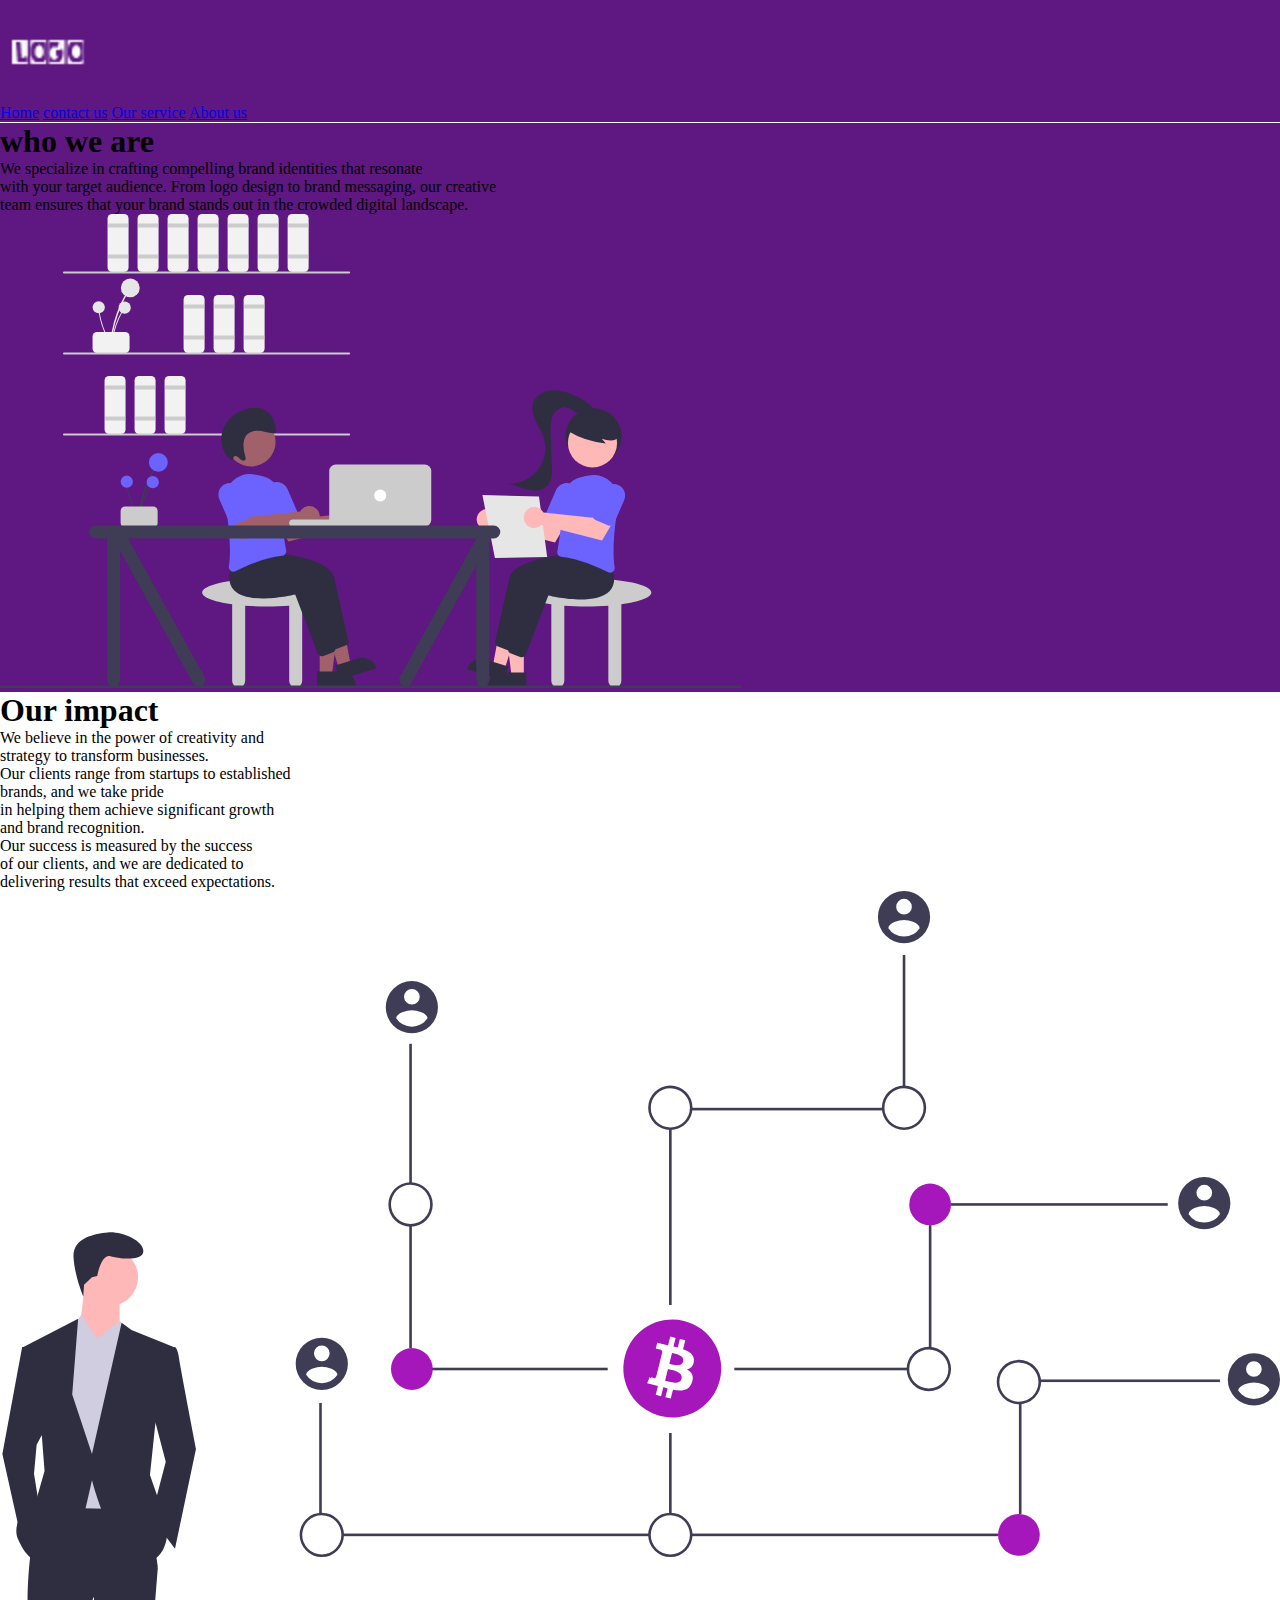
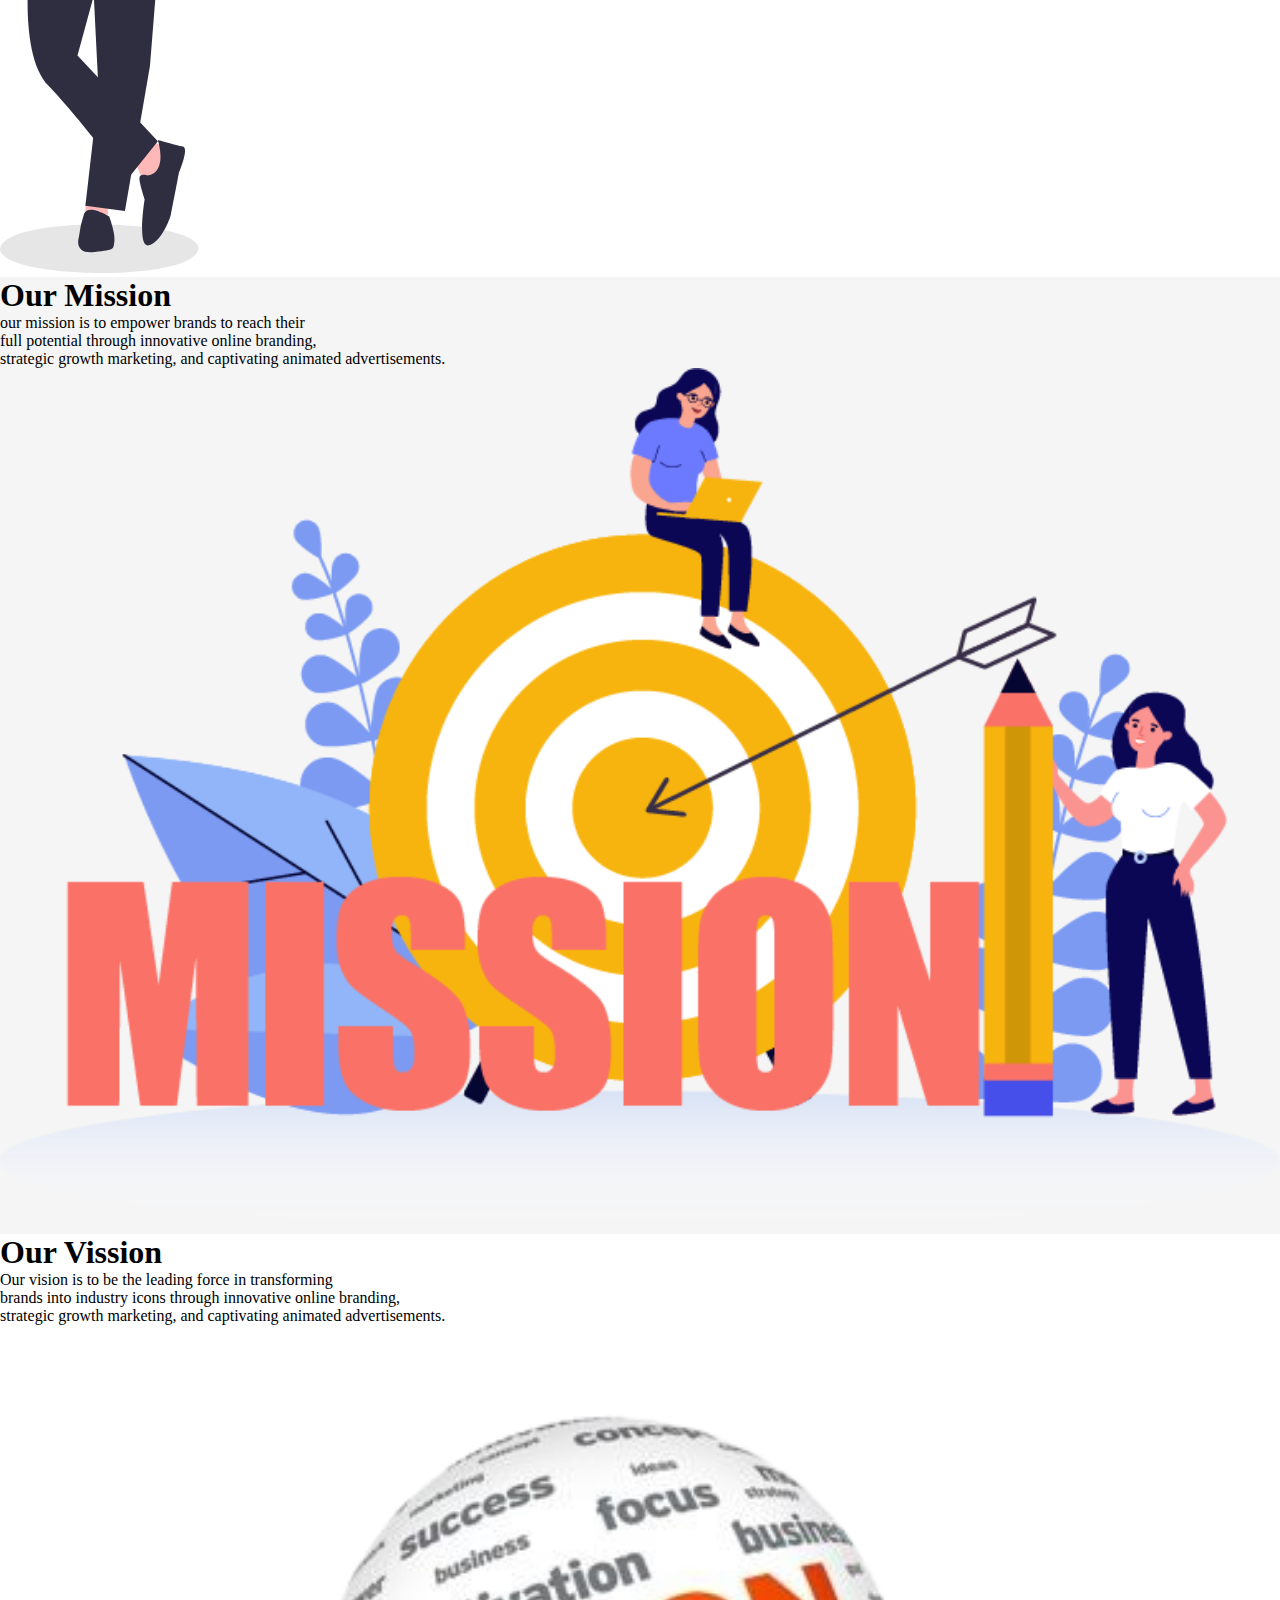
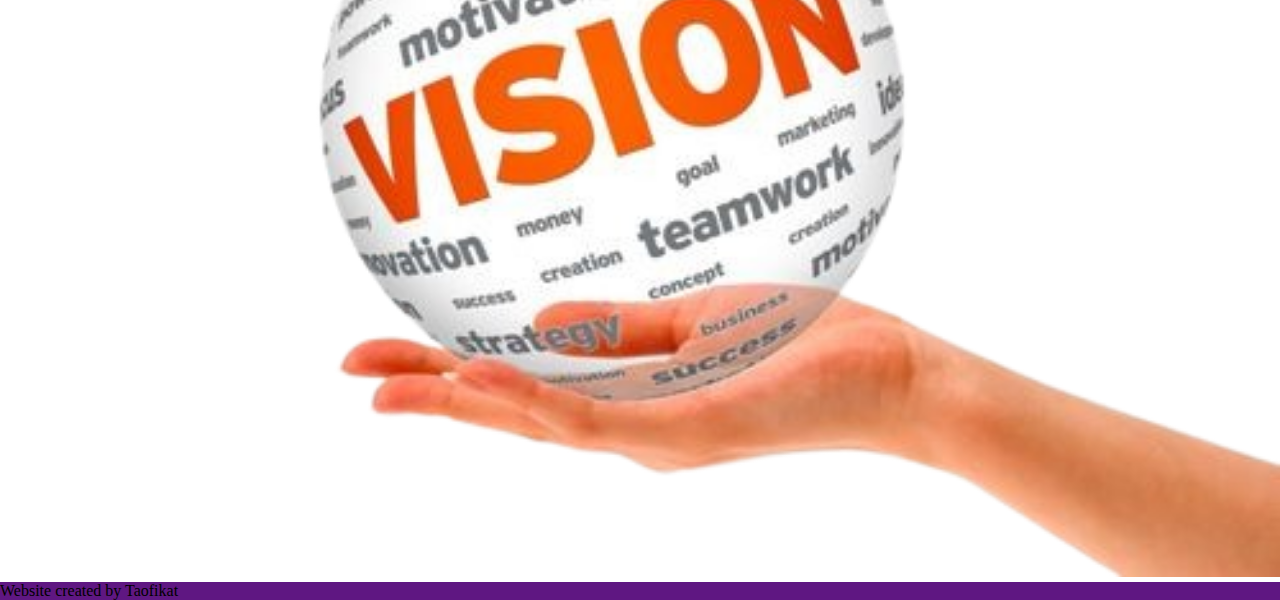
<file: about-us.html>
<!DOCTYPE html>
<html lang="en">
<head>
    <meta charset="UTF-8">
    <meta name="viewport" content="width=device-width, initial-scale=1.0">
    <title>Document</title>

     <!-- bootstrap link -->

     <link href="https://cdn.jsdelivr.net/npm/bootstrap@5.3.2/dist/css/bootstrap.min.css" rel="stylesheet" integrity="sha384-T3c6CoIi6uLrA9TneNEoa7RxnatzjcDSCmG1MXxSR1GAsXEV/Dwwykc2MPK8M2HN" crossorigin="anonymous">
     <script src="https://cdn.jsdelivr.net/npm/bootstrap@5.3.2/dist/js/bootstrap.bundle.min.js" integrity="sha384-C6RzsynM9kWDrMNeT87bh95OGNyZPhcTNXj1NW7RuBCsyN/o0jlpcV8Qyq46cDfL" crossorigin="anonymous"></script>
 <!-- style sheet -->
    <link rel="stylesheet" href="style.css">
</head>
<body>
    <nav class="navbar navbar-expand-lg pri-bg-col justify-content-between text-white sticky-top">
       
        <div>
            
            <img src="/img/logo.png" alt="">
        </div>
        <div class="navbar-nav p-3 pri-text-col d-flex flex-wrap">
          <a class="nav-link active fs-5 text-white" aria-current="page" href="index.html">Home</a>
          <a class="nav-link text-white fs-5" href="contact-us.html">contact us</a>
          <a class="nav-link text-white fs-5" href="service.html">Our service</a>
          <a class="nav-link text-white fs-5" href="about-us.html">About us</a>
      </div>
  </nav>
  <section class="about">

    <div class="d-flex flex-wrap justify-content-between pri-bg-col py-4 flex-row">
        <div class="best-agency d-flex flex-column px-5 justify-content-center">
            <h1 class=" fs-1 fw-bold text-white">
                who we are 
            </h1>
            <p class="tutorial fs-7 py-5 fw-semibold text-white">
              We specialize in crafting compelling brand identities that resonate<br> with your target audience. From logo design to brand messaging, our creative <br>team ensures that your brand stands out in the crowded digital landscape.
            </p>
            <!-- <div class="d-flex gap-3">
                <img src="img/play.png" alt=""  class="play-img">
                <p class="text-white">
                    Watch Tutorials
                </p>
            </div> -->
        </div>
        <div class="img justify-content-center pri-text-col" >
            <img src="img/office.svg" alt="">
        </div>
    </div>
</section>
<section class="our-impact bor-col border-bottom">

  <div class="man d-flex flex-wrap justify-content-between     justify-content-center px-5 py-5">
      <div class="best-agency d-flex flex-column px-5 justify-content-center">
          <h1 class=" fs-1 fw-bold mt-5">
              Our impact
          </h1>
          <p class="tutorial fs-7 py-5 fw-semibold ">
            We believe in the power of creativity and<br> strategy to transform businesses.<br> Our clients range from startups to established<br> brands, and we take pride<br> in helping them achieve significant growth<br> and brand recognition.<br> Our success is measured by the success<br> of our clients, and we are dedicated to <br>delivering results that exceed expectations.
          </p>
         
      </div>
      <div class="img justify-content-center" >
          <img src="img/network.svg" style="width: 100%;" alt="">
      </div>
  </div>
</section>
<section class="our-impact border-bottom">

  <div class="d-flex flex-wrap justify-content-between sec-bg-col py-4 flex-row">
      <div class="best-agency d-flex flex-column px-5 justify-content-center">
          <h1 class=" fs-1 fw-bold mt-5">
              Our Mission
          </h1>
          <p class="tutorial fs-7 py-5 fw-semibold ">
            our mission is to empower brands to reach their<br> full potential through innovative online branding, <br>strategic growth marketing, and captivating animated advertisements. 
          </p>
          
      </div>
      <div class="img justify-content-center" >
          <img src="img/mission.png" style="width: 100%; height: 100%;" alt="">
      </div>
  </div>
</section<section class="our-impact bor-col border-bottom">

  <div class="man d-flex flex-wrap justify-content-between     justify-content-center px-5 py-5">
      <div class="best-agency d-flex flex-column px-5 justify-content-center">
          <h1 class=" fs-1 fw-bold mt-5">
              Our Vission
          </h1>
          <p class="tutorial fs-7 py-5 fw-semibold ">
            Our vision is to be the leading force in transforming<br> brands into industry icons through innovative online branding,<br> strategic growth marketing, and captivating animated advertisements.
          </p>
         
      </div>
      <div class="img justify-content-center" >
          <img src="img/vission-1-removebg-preview.png" style="width: 100%;" alt="">
      </div>
  </div>
</section>
  <footer class="pri-bg-col text-white text-center fw-bold py-3 sticky-bottom">
    <p>
        Website created by Taofikat
    </p>

</footer>
</body>
</html>
</file>
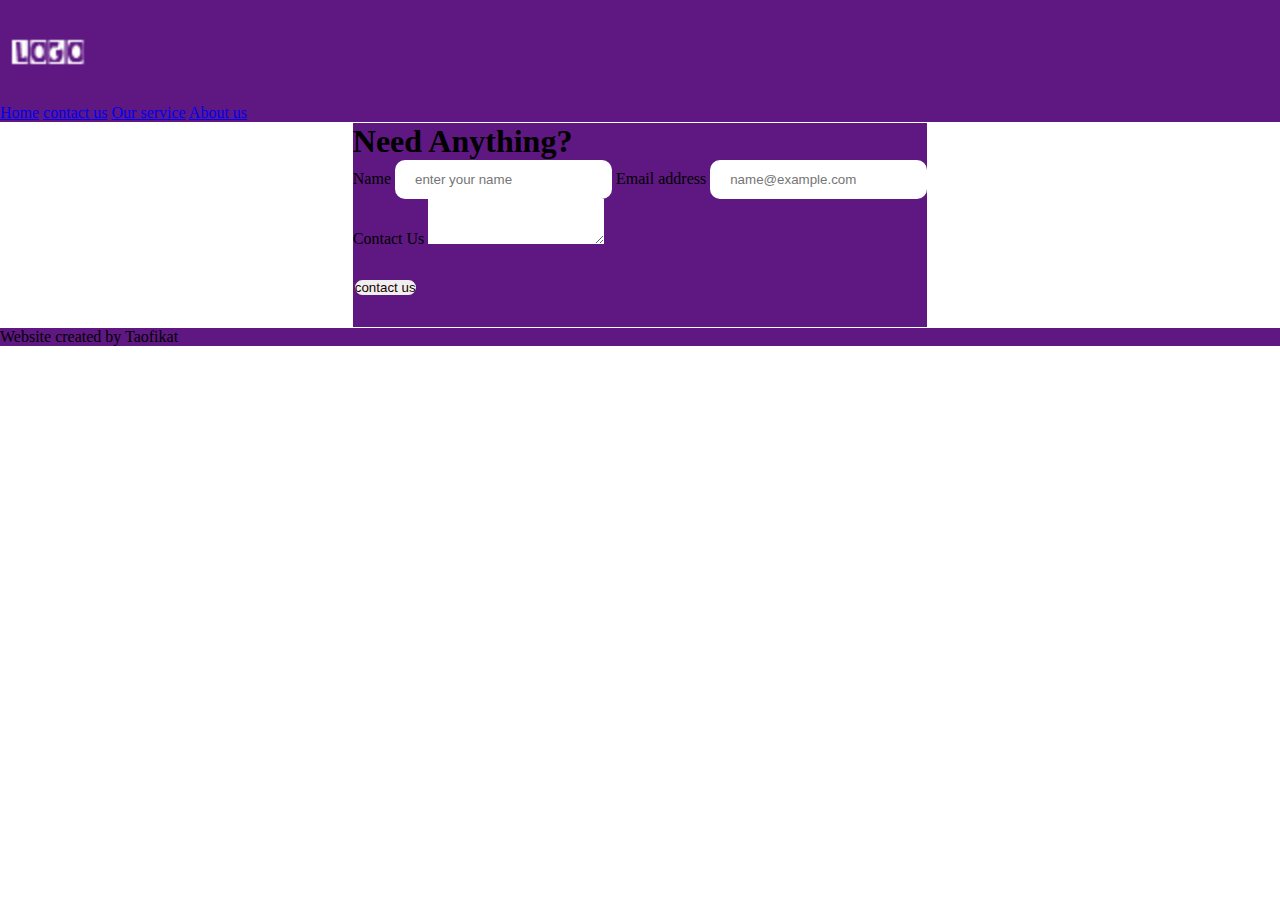
<file: contact-us.html>
<!DOCTYPE html>
<html lang="en">
<head>
    <meta charset="UTF-8">
    <meta name="viewport" content="width=device-width, initial-scale=1.0">
    <link href="https://cdn.jsdelivr.net/npm/bootstrap@5.3.2/dist/css/bootstrap.min.css" rel="stylesheet" integrity="sha384-T3c6CoIi6uLrA9TneNEoa7RxnatzjcDSCmG1MXxSR1GAsXEV/Dwwykc2MPK8M2HN" crossorigin="anonymous">
    <script src="https://cdn.jsdelivr.net/npm/bootstrap@5.3.2/dist/js/bootstrap.bundle.min.js" integrity="sha384-C6RzsynM9kWDrMNeT87bh95OGNyZPhcTNXj1NW7RuBCsyN/o0jlpcV8Qyq46cDfL" crossorigin="anonymous"></script>
    <link rel="stylesheet" href="style.css">
    <title>Document</title>
</head>
<body>
    <nav class="navbar navbar-expand-lg pri-bg-col justify-content-between text-white sticky-top">
       
        <div>
            
            <img src="/img/logo.png" alt="">
        </div>
        <div class="navbar-nav p-3 pri-text-col d-flex flex-wrap">
            <a class="nav-link active fs-5 text-white" aria-current="page" href="index.html">Home</a>
            <a class="nav-link text-white fs-5" href="contact-us.html">contact us</a>
            <a class="nav-link text-white fs-5" href="service.html">Our service</a>
            <a class="nav-link text-white fs-5" href="about-us.html">About us</a>
        </div>
  </nav>
    <div class="form">
        
        <div class="d-flex justify-content-center flex-column text-white pri-bg-col p-5" >
    
            <h1 class="text-center py-5">Need Anything?</h1>
           
            <div class="mb-3 p-5">
                <label for="nameFormControlInput1" class="form-label">Name</label>
                <input type="text" class="form-control" id="exampleFormControlInput1" placeholder="enter your name">
                <label for="exampleFormControlInput1" class="form-label">Email address</label>
                <input type="email" class="form-control" id="exampleFormControlInput1" placeholder="name@example.com">
              </div>
              <div class="mb-3 px-5">
                <label for="exampleFormControlTextarea1" class="form-label">Contact Us</label>
                <textarea class="form-control" id="exampleFormControlTextarea1" rows="3"></textarea>
            </div>
            <button class=" rounded-pill d-flex justify-content-center fs-6 px-5 py-2">
                contact us
            </button>
        </div>
    </div>
    <footer class="pri-bg-col text-white text-center fw-bold py-3 sticky-bottom">
        <p>
            Website created by Taofikat
        </p>

    </footer>
</body>
</html>
</file>
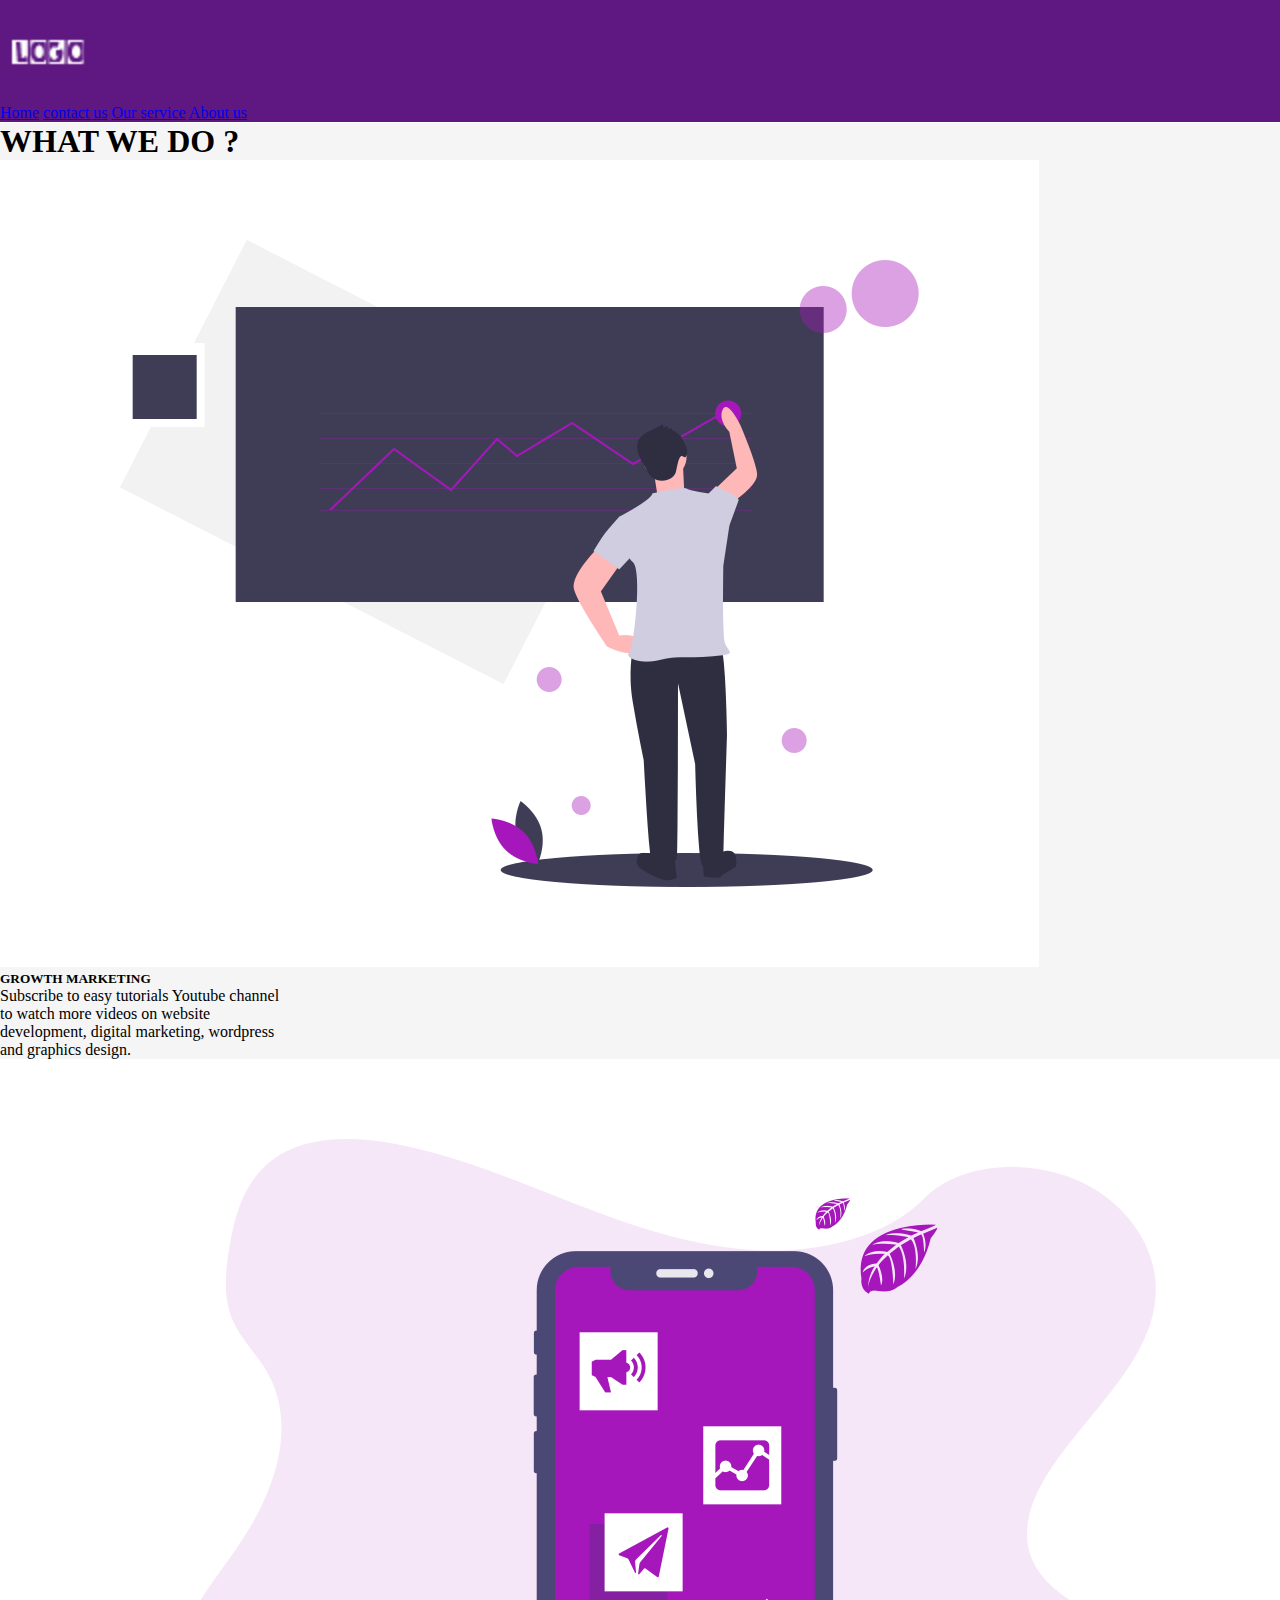
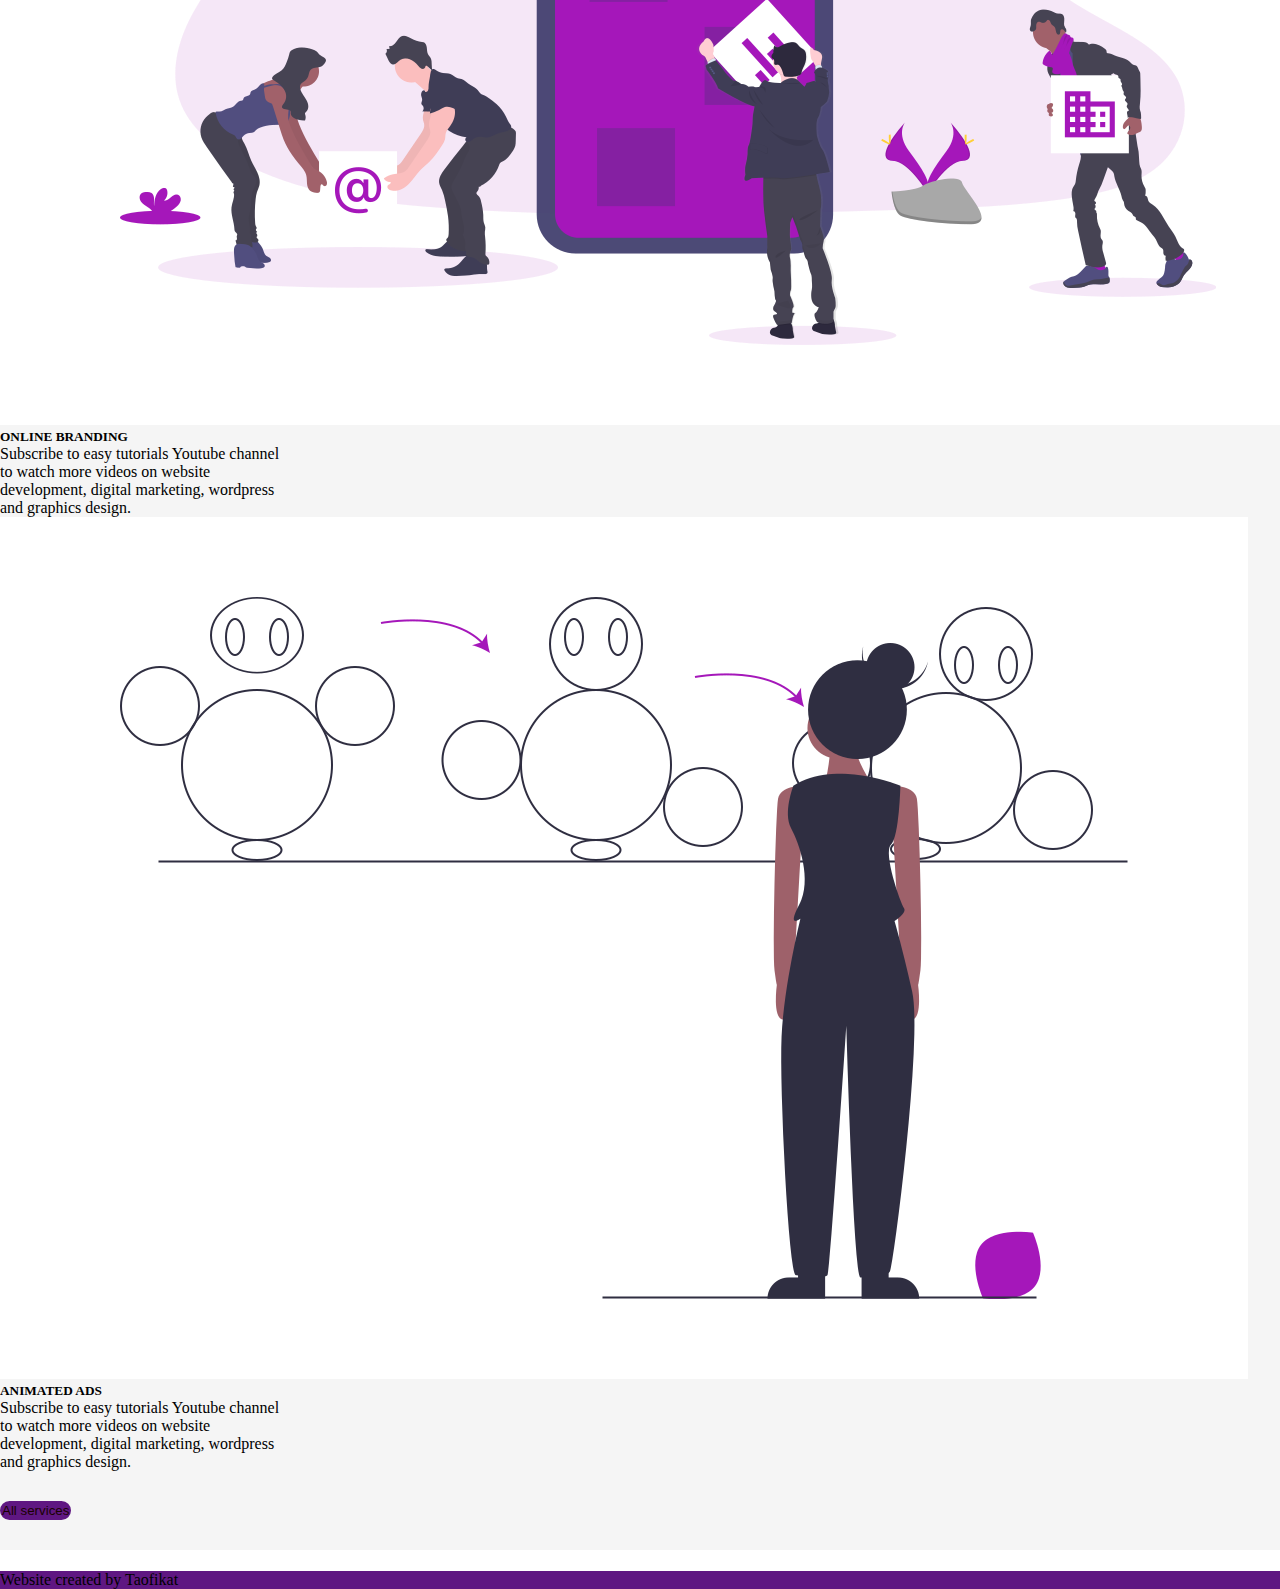
<file: service.html>
<!DOCTYPE html>
<html lang="en">
<head>
    <meta charset="UTF-8">
    <meta name="viewport" content="width=device-width, initial-scale=1.0">
    <title>Document</title>

     <!-- bootstrap link -->

     <link href="https://cdn.jsdelivr.net/npm/bootstrap@5.3.2/dist/css/bootstrap.min.css" rel="stylesheet" integrity="sha384-T3c6CoIi6uLrA9TneNEoa7RxnatzjcDSCmG1MXxSR1GAsXEV/Dwwykc2MPK8M2HN" crossorigin="anonymous">
     <script src="https://cdn.jsdelivr.net/npm/bootstrap@5.3.2/dist/js/bootstrap.bundle.min.js" integrity="sha384-C6RzsynM9kWDrMNeT87bh95OGNyZPhcTNXj1NW7RuBCsyN/o0jlpcV8Qyq46cDfL" crossorigin="anonymous"></script>
 <!-- style sheet -->
    <link rel="stylesheet" href="style.css">
</head>
<body>
    <nav class="navbar navbar-expand-lg pri-bg-col justify-content-between text-white sticky-top">
       
        <div>
            
            <img src="/img/logo.png" alt="">
        </div>
        <div class="navbar-nav p-3 pri-text-col d-flex flex-wrap">
          <a class="nav-link active fs-5 text-white" aria-current="page" href="index.html">Home</a>
          <a class="nav-link text-white fs-5" href="contact-us.html">contact us</a>
          <a class="nav-link text-white fs-5" href="service.html">Our service</a>
          <a class="nav-link text-white fs-5" href="about-us.html">About us</a>
      </div>
  </nav>
    <section class="what-we-do sec-bg-col">
        <h1 class="text-center py-5">
            WHAT WE DO ?
        </h1>
        <div class="cards d-flex flex-wrap gap-5 px-5 justify-content-center py-5">
            <div class="card shadow p-3 mb-5 bg-body-tertiary rounded text-center " style="width: 18rem;">
                <img src="img/services1.png" class="card-img-top" alt="...">
                <div class="card-body">
                  <h5 class="card-title">GROWTH MARKETING</h5>
                  <p class="card-text fs-6">Subscribe to easy tutorials Youtube channel to watch more videos on website development, digital marketing, wordpress and graphics design.</p>
                </div>
              </div>
              <div class="card shadow p-3 mb-5 bg-body-tertiary rounded text-center" style="width: 18rem;">
                <img src="img/services2.png" class="card-img-top" alt="...">
                <div class="card-body">
                  <h5 class="card-title">ONLINE BRANDING</h5>
                  <p class="card-text fs-6 ">Subscribe to easy tutorials Youtube channel to watch more videos on website development, digital marketing, wordpress and graphics design.</p>
                </div>
              </div>
              <div class="card shadow p-3 mb-5 bg-body-tertiary rounded text-center" style="width: 18rem;">
                <img src="img/services3.png" class="card-img-top" alt="...">
                <div class="card-body">
                  <h5 class="card-title">ANIMATED ADS</h5>
                  <p class="card-text fs-6">Subscribe to easy tutorials Youtube channel to watch more videos on website development, digital marketing, wordpress and graphics design.</p>
                </div>
              </div>
        </div>
        <button class="pri-bg-col d-flex justify-content-center px-5 py-2"> All services</button>
    </section>
    <footer class="pri-bg-col text-white text-center fw-bold py-3 sticky-bottom">
      <p>
          Website created by Taofikat
      </p>

  </footer>
</body>
</html>
</file>
<file: style.css>
*{
    box-sizing: border-box;
    padding: 0;
    margin: 0;
    border: 0;
}

/* global */

.pri-bg-col{
    background-color:#5f1782 !important;
} 
.bor-col{
    border-color: #5f1782 !important;

}  
.pri-text-col{
    color:#5f1782  !important;
}
.padd{
    padding: 40px !important;
}
.list-group-item{
    border: none;
}
.play-img{
    width: 30px;
    height: 30px;
}
.sec-bg-col{
    background-color: whitesmoke !important;
}
.man-pics{
    width: 500px;
}
.socials img{
    width: 50px;
    transition: 0.5s
}

.pry-bg-col{
    background-color: wheat !important;
}
button{
    border: 2px solid #5f1782;
    color: rgb(26, 1, 1);
    margin:30px auto;
    border-radius: 10px;
}
button:hover{
    background-color: #2a262c95;
    color: white;
}
.form{
    display: flex;
    justify-content: center;
    width: 70%;
    margin: auto;
}
.footer{
    justify-content: space-evenly;
}
.txt{
    display: flex;
    justify-content: space-between;
}
.footer .gt-u{
    width: 60%;
}
input{
    padding:12px 20px;
    border-radius: 10px;
}
.what-we-do{
    margin-bottom: 20px;
}
nav{
   border-bottom: 1px solid white;
}
nav img{
    width: 100px;
}
footer{
   border-top: 1px solid white;

}
.footer .txt{
    margin-top: 150px;
    width: 40%;
}
</file>
